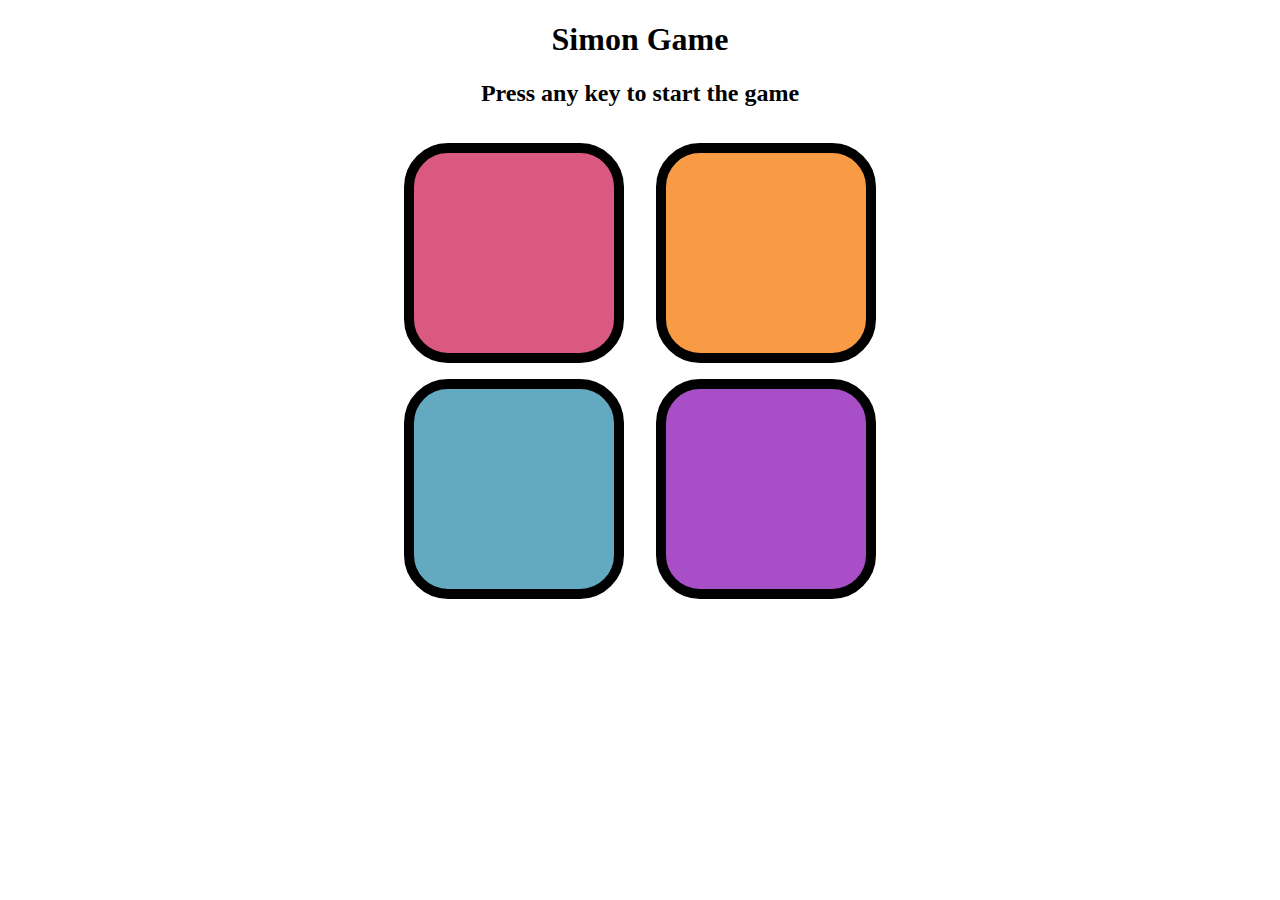
<file: index.html>
<!DOCTYPE html>
<html lang="en">
<head>
    <meta charset="UTF-8">
    <meta name="viewport" content="width=device-width, initial-scale=1.0">
    <title>Simon Game</title>
    <link rel="stylesheet" href="style.css">
</head>
<body>
    <h1>Simon Game</h1>
    <h2>Press any key to start the game</h2>
    <div class="btn-container">
        <div class="line-one">
            <div class="btn pink" type="button" id="pink"></div>
            <div class="btn green" type="button" id="green"></div>
        </div>
        <div class="line-two">
            <div class="btn orange" type="button" id="orange"></div>
            <div class="btn purple" type="button" id="purple"></div>
        </div>
    </div>
    <script src="simonsJs.js"></script>
</body>
</html>
</file>
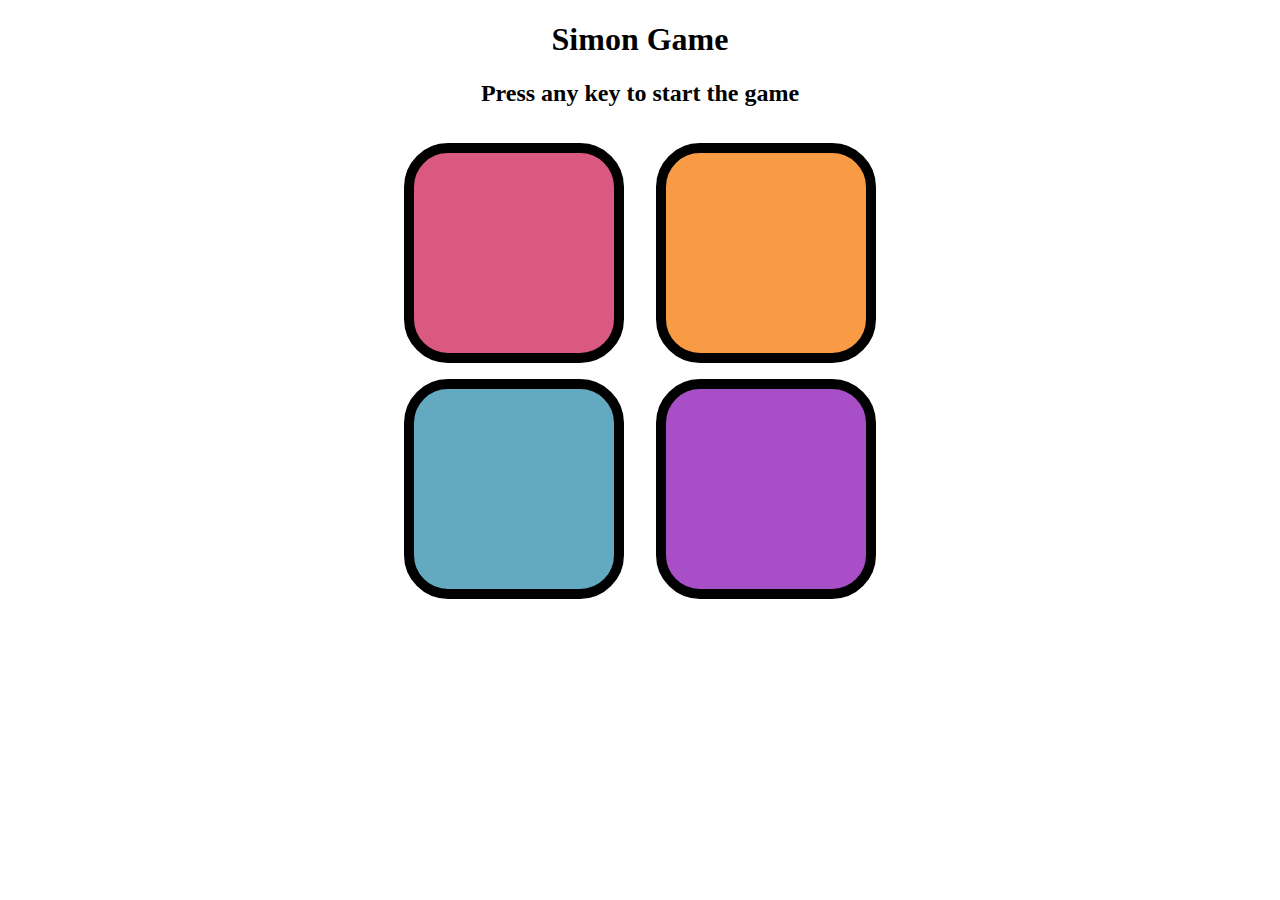
<file: simonsHtml.html>
<!DOCTYPE html>
<html lang="en">
<head>
    <meta charset="UTF-8">
    <meta name="viewport" content="width=device-width, initial-scale=1.0">
    <title>Simon Game</title>
    <link rel="stylesheet" href="simonsCss.css">
</head>
<body>
    <h1>Simon Game</h1>
    <h2>Press any key to start the game</h2>
    <div class="btn-container">
        <div class="line-one">
            <div class="btn pink" type="button" id="pink"></div>
            <div class="btn green" type="button" id="green"></div>
        </div>
        <div class="line-two">
            <div class="btn orange" type="button" id="orange"></div>
            <div class="btn purple" type="button" id="purple"></div>
        </div>
    </div>
    <script src="simonsJs.js"></script>
</body>
</html>
</file>
<file: style.css>
body{
    text-align: center;
}
.btn{
    height: 200px;
    width: 200px;
    border-radius: 20%;
    border: 10px solid black;
    margin: 1rem;
}
.btn-container{
    display: flex;
    justify-content: center;
}
.pink{
    background-color: #d95980;
}
.green{
    background-color: #63aac0;
}
.orange{
    background-color: #f99b45;
}
.purple{
    background-color: #a84ec7;
}
.flash{
    background-color: rgb(226, 248, 248);
}
.userFlash{
    background-color: greenyellow;
}
.background{
    background-color: #de3769;
}
</file>
<file: simonsCss.css>
body{
    text-align: center;
}
.btn{
    height: 200px;
    width: 200px;
    border-radius: 20%;
    border: 10px solid black;
    margin: 1rem;
}
.btn-container{
    display: flex;
    justify-content: center;
}
.pink{
    background-color: #d95980;
}
.green{
    background-color: #63aac0;
}
.orange{
    background-color: #f99b45;
}
.purple{
    background-color: #a84ec7;
}
.flash{
    background-color: rgb(226, 248, 248);
}
.userFlash{
    background-color: greenyellow;
}
.background{
    background-color: #de3769;
}
</file>
